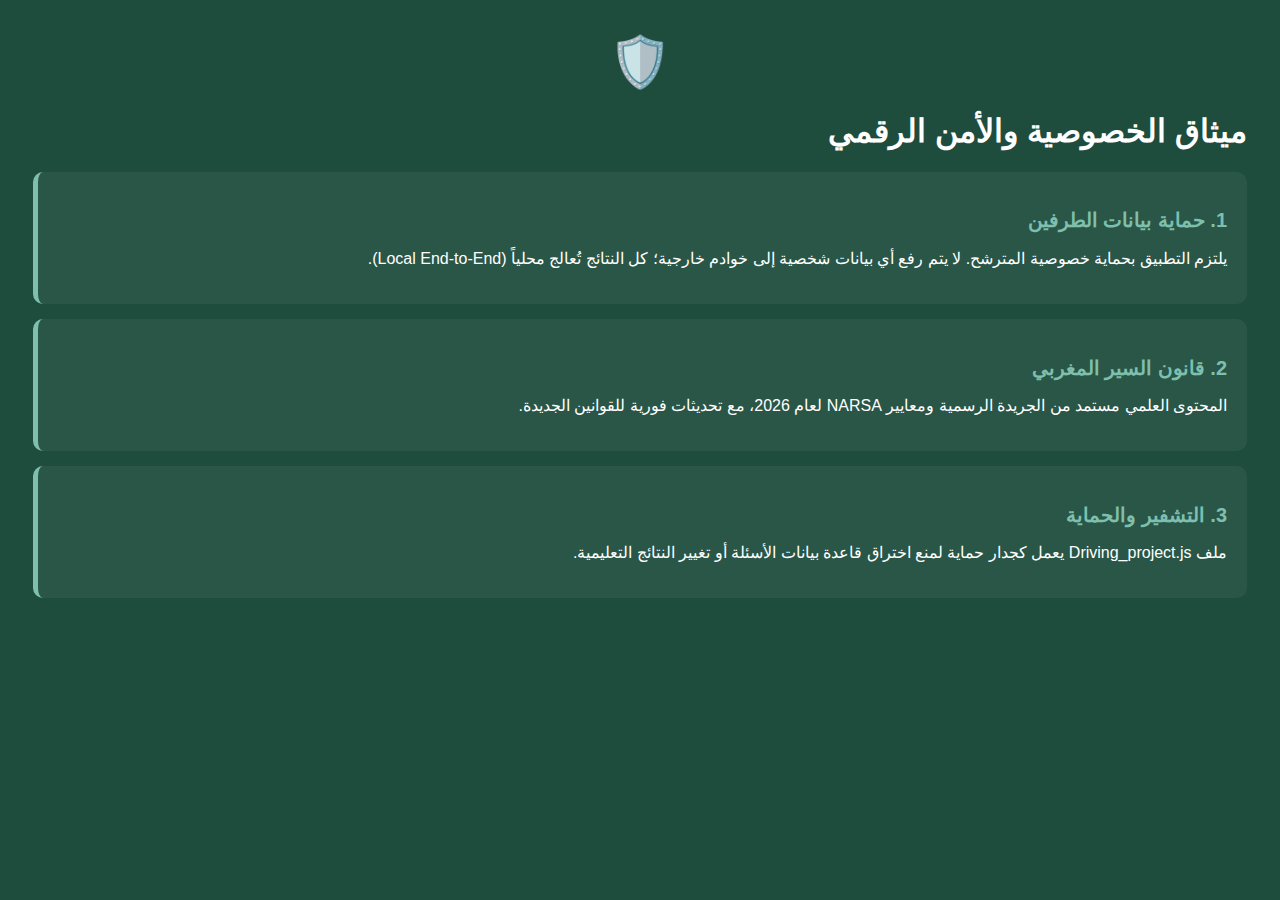
<file: privacy.html>
<!DOCTYPE html>
<html lang="ar" dir="rtl">
<head>
    <meta charset="UTF-8">
    <meta name="viewport" content="width=device-width, initial-scale=1.0">
    <title>الخصوصية والأمان | Driving AI 2026</title>
    <style>
        :root { --p-green: #1e4d3e; --a-teal: #7ebfae; }
        body { background: var(--p-green); color: white; font-family: 'Segoe UI', sans-serif; padding: 25px; }
        .shield-icon { font-size: 50px; text-align: center; display: block; margin-bottom: 20px; }
        .box { background: rgba(255,255,255,0.05); border-left: 5px solid var(--a-teal); padding: 20px; border-radius: 10px; margin-bottom: 15px; }
        h2 { color: var(--a-teal); font-size: 20px; }
    </style>
</head>
<body>
    <span class="shield-icon">🛡️</span>
    <h1>ميثاق الخصوصية والأمن الرقمي</h1>
    
    <div class="box">
        <h2>1. حماية بيانات الطرفين</h2>
        <p>يلتزم التطبيق بحماية خصوصية المترشح. لا يتم رفع أي بيانات شخصية إلى خوادم خارجية؛ كل النتائج تُعالج محلياً (Local End-to-End).</p>
    </div>

    <div class="box">
        <h2>2. قانون السير المغربي</h2>
        <p>المحتوى العلمي مستمد من الجريدة الرسمية ومعايير NARSA لعام 2026، مع تحديثات فورية للقوانين الجديدة.</p>
    </div>

    <div class="box">
        <h2>3. التشفير والحماية</h2>
        <p>ملف Driving_project.js يعمل كجدار حماية لمنع اختراق قاعدة بيانات الأسئلة أو تغيير النتائج التعليمية.</p>
    </div>
</body>
</html>
</file>
